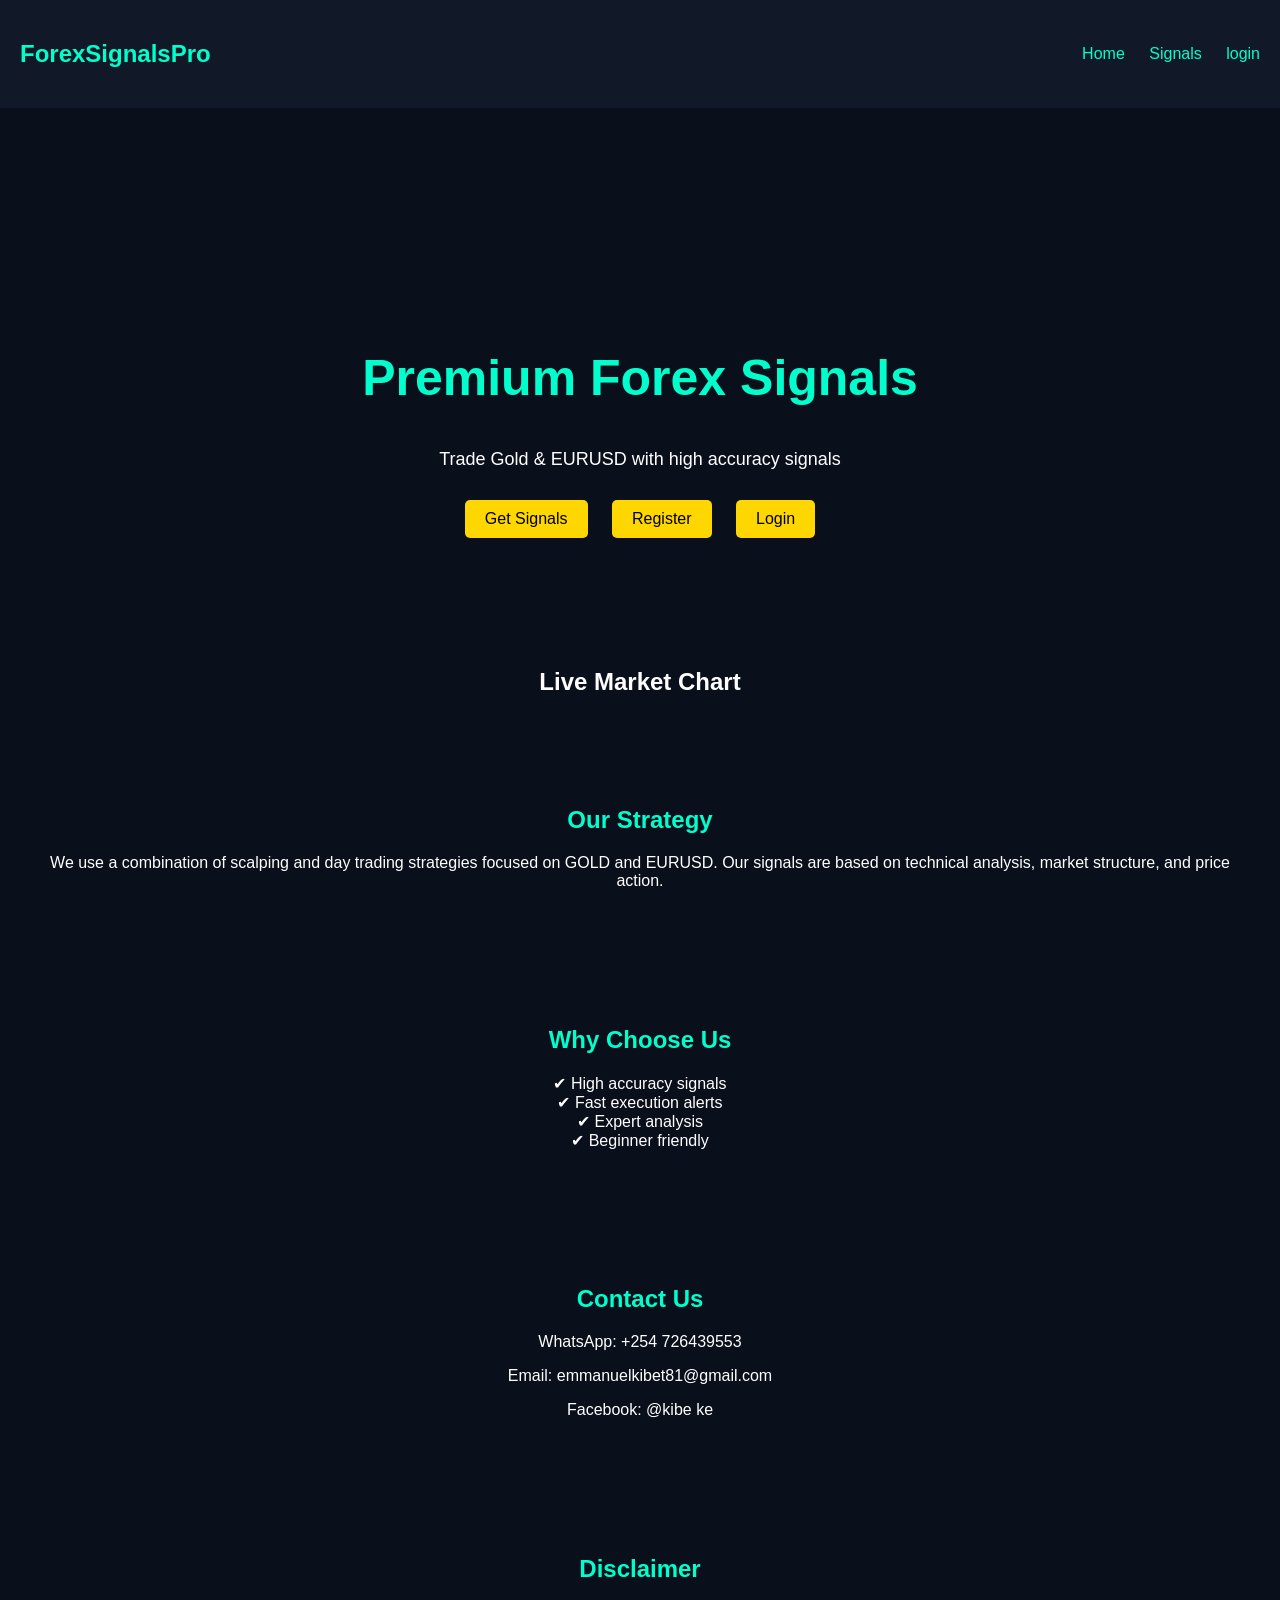
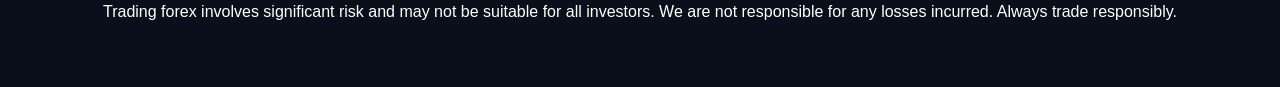
<file: index.html>
<!DOCTYPE html>
<html lang="en">
<head>
    <meta charset="UTF-8">
    <meta name="viewport" content="width=device-width, initial-scale=1.0">
    <title>Forex Signals Pro</title>
    <link rel="stylesheet" href="css/style.css">
</head>
<body>

<!-- NAVBAR -->
<header>
    <h2 class="logo">ForexSignalsPro</h2>
    <nav>
        <a href="#">Home</a>
        <a href="dashboard.html">Signals</a>
        <a href="admin.html">login</a>
    </nav>
</header>

<!-- HERO -->
<section class="hero">
    <h1>Premium Forex Signals</h1>
    <p>Trade Gold & EURUSD with high accuracy signals</p>

    <button onclick="joinNow()">Get Signals</button>
    <button onclick="goToRegister()">Register</button>
    <button onclick="goToLogin()">Login</button>
</section>

    <h2 style="text-align:center;">Live Market Chart</h2>

    <div class="chart-container">
    <div id="tradingview_chart"></div>
</div>

<script src="https://s3.tradingview.com/tv.js"></script>

<script>
new TradingView.widget({
    "width": "100%",
    "height": 500,
    "symbol": "FX:XAUUSD",
    "interval": "15",
    "timezone": "Africa/Nairobi",
    "theme": "dark",
    "style": "1",
    "locale": "en",
    "toolbar_bg": "#f1f3f6",
    "enable_publishing": false,
    "hide_side_toolbar": false,
    "allow_symbol_change": true,
    "container_id": "tradingview_chart"
});
</script>

    <div class="tradingview-widget-container">
        <div id="tradingview_chart"></div>
    </div>
</section>

<script src="https://s3.tradingview.com/tv.js"></script>

<script>
new TradingView.widget({
    "width": "100%",
    "height": 500,
    "symbol": "FX:XAUUSD", // GOLD
    "interval": "5",
    "timezone": "Africa/Nairobi",
    "theme": "dark",
    "style": "1",
    "locale": "en",
    "toolbar_bg": "#0a0f1c",
    "enable_publishing": false,
    "allow_symbol_change": true,
    "container_id": "tradingview_chart",
    "studies": [
        "RSI"
    ]
});
</script>

<!-- STRATEGY -->
<section class="section">
    <h2>Our Strategy</h2>
    <p>We use a combination of scalping and day trading strategies focused on GOLD and EURUSD. Our signals are based on technical analysis, market structure, and price action.</p>
</section>

<!-- WHY US -->
<section class="section">
    <h2>Why Choose Us</h2>
    <ul>
        <li>✔ High accuracy signals</li>
        <li>✔ Fast execution alerts</li>
        <li>✔ Expert analysis</li>
        <li>✔ Beginner friendly</li>
    </ul>
</section>

<!-- CONTACT -->
<section class="section">
    <h2>Contact Us</h2>
    <p>WhatsApp: +254 726439553</p>
    <p>Email: emmanuelkibet81@gmail.com</p>
    <p>Facebook: @kibe ke</p>
</section>

<!-- DISCLAIMER -->
<section class="section">
    <h2>Disclaimer</h2>
    <p>
        Trading forex involves significant risk and may not be suitable for all investors.
        We are not responsible for any losses incurred. Always trade responsibly.
    </p>
</section>

<script src="js/script.js"></script>
<style>
html {
    scroll-behavior: smooth;
}
</style>
</body>
</html>
</file>
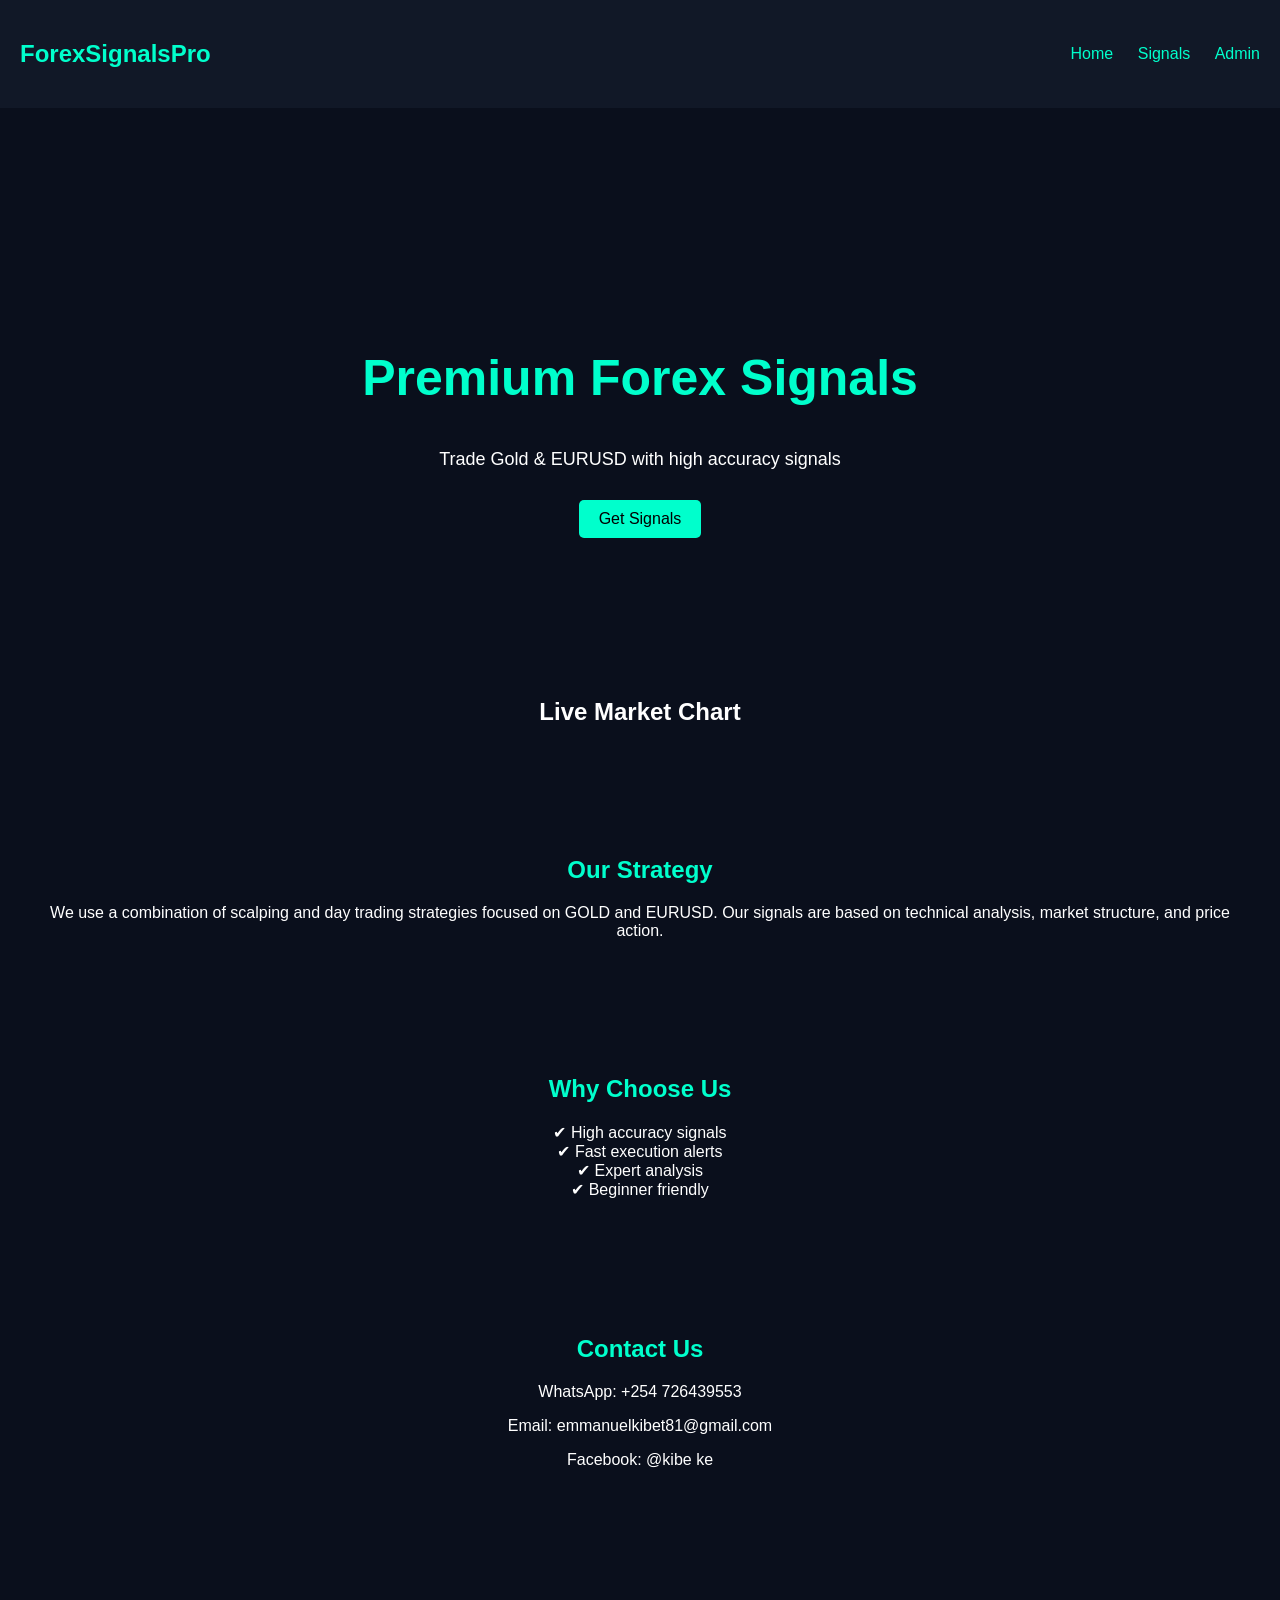
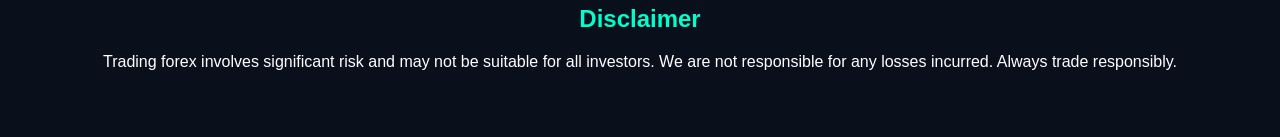
<file: Desktop/forex-signals-pro/index.html>
<!DOCTYPE html>
<html lang="en">
<head>
    <meta charset="UTF-8">
    <meta name="viewport" content="width=device-width, initial-scale=1.0">
    <title>Forex Signals Pro</title>
    <link rel="stylesheet" href="css/style.css">
</head>
<body>

<!-- NAVBAR -->
<header>
    <h2 class="logo">ForexSignalsPro</h2>
    <nav>
        <a href="#">Home</a>
        <a href="dashboard.html">Signals</a>
        <a href="login.html">Admin</a>
    </nav>
</header>

<!-- HERO -->
<section class="hero">
    <h1>Premium Forex Signals</h1>
    <p>Trade Gold & EURUSD with high accuracy signals</p>
    <button onclick="window.location.href='dashboard.html'">Get Signals</button>
</section>

<section style="padding: 40px;">
    <h2 style="text-align:center;">Live Market Chart</h2>

    <div class="tradingview-widget-container">
        <div id="tradingview_chart"></div>
    </div>
</section>

<script src="https://s3.tradingview.com/tv.js"></script>

<script>
new TradingView.widget({
    "width": "100%",
    "height": 500,
    "symbol": "FX:XAUUSD", // GOLD
    "interval": "5",
    "timezone": "Africa/Nairobi",
    "theme": "dark",
    "style": "1",
    "locale": "en",
    "toolbar_bg": "#0a0f1c",
    "enable_publishing": false,
    "allow_symbol_change": true,
    "container_id": "tradingview_chart",
    "studies": [
        "Moving Average",
        "RSI"
    ]
});
</script>

<!-- STRATEGY -->
<section class="section">
    <h2>Our Strategy</h2>
    <p>We use a combination of scalping and day trading strategies focused on GOLD and EURUSD. Our signals are based on technical analysis, market structure, and price action.</p>
</section>

<!-- WHY US -->
<section class="section">
    <h2>Why Choose Us</h2>
    <ul>
        <li>✔ High accuracy signals</li>
        <li>✔ Fast execution alerts</li>
        <li>✔ Expert analysis</li>
        <li>✔ Beginner friendly</li>
    </ul>
</section>

<!-- CONTACT -->
<section class="section">
    <h2>Contact Us</h2>
    <p>WhatsApp: +254 726439553</p>
    <p>Email: emmanuelkibet81@gmail.com</p>
    <p>Facebook: @kibe ke</p>
</section>

<!-- DISCLAIMER -->
<section class="section">
    <h2>Disclaimer</h2>
    <p>
        Trading forex involves significant risk and may not be suitable for all investors.
        We are not responsible for any losses incurred. Always trade responsibly.
    </p>
</section>

<script src="js/script.js"></script>
</body>
</html>
</file>
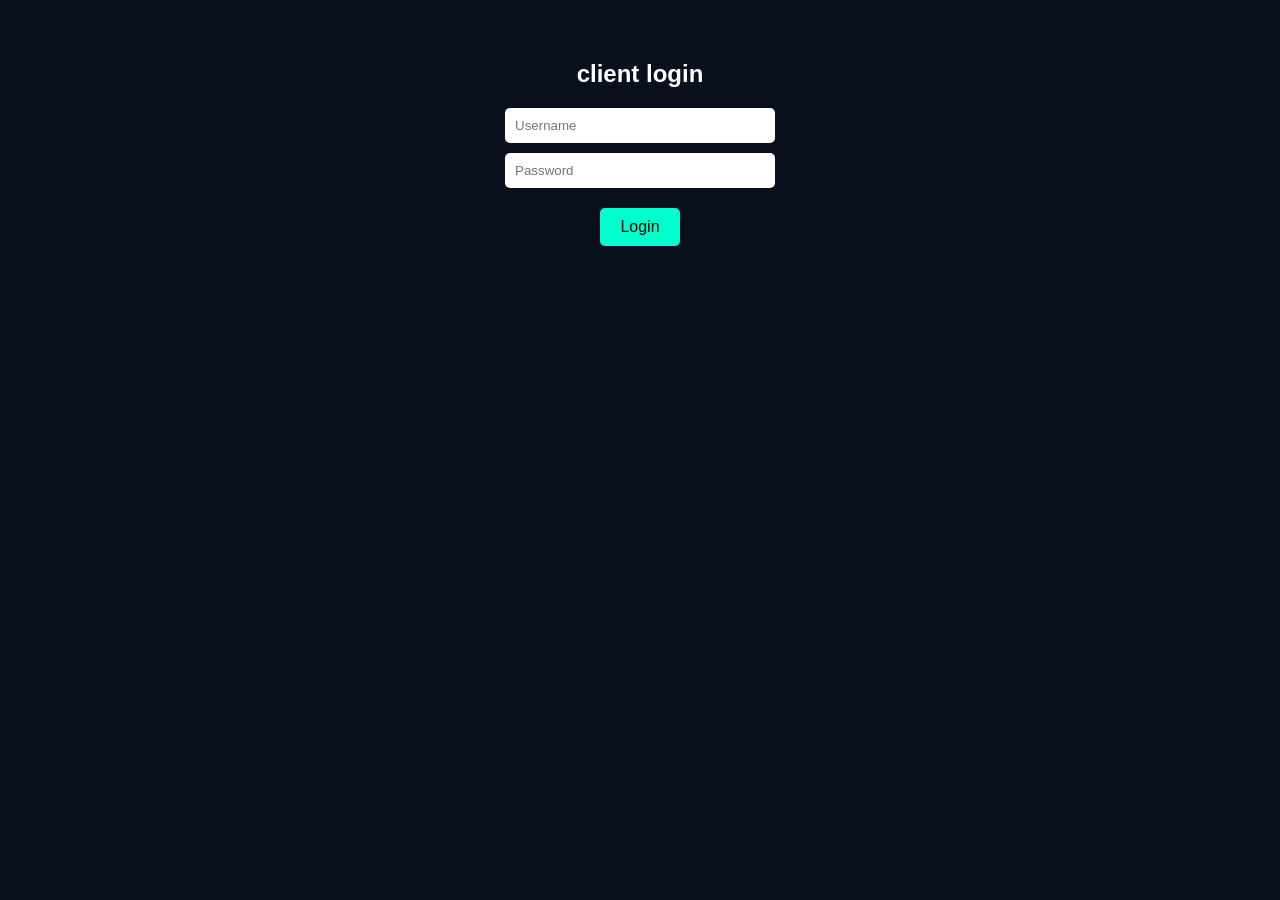
<file: admin.html>
<!DOCTYPE html>
<html lang="en">
<head>
    <meta charset="UTF-8">
    <meta name="viewport" content="width=device-width, initial-scale=1.0">
    <title>Admin Panel</title>
    <link rel="stylesheet" href="css/style.css">
</head>
<body>

    <header>
     <h2 class="logo">Admin Panel</h2>
         <nav>
           <a href="index.html">Home</a>
           <a href="dashboard.html">Dashboard</a>
           <a href="#" onclick="logout()">Logout</a>
         </nav>
    </header>

    <section class="dashboard">
        <h1>Add New Signal</h1>

        <input id="pair" placeholder="Pair (e.g. EURUSD)">
<select id="type">
    <option value="BUY">BUY</option>
    <option value="SELL">SELL</option>
</select>
<input id="entry" placeholder="Entry">
<input id="tp" placeholder="Take Profit">
<input id="sl" placeholder="Stop Loss">

<button onclick="addSignal()">Add Signal</button>
        
        <div id="signals-container"></div>
    </section>

    <script src="js/script.js"></script>

    <div id="stats-chart"></div>
</body>
</html>
</file>
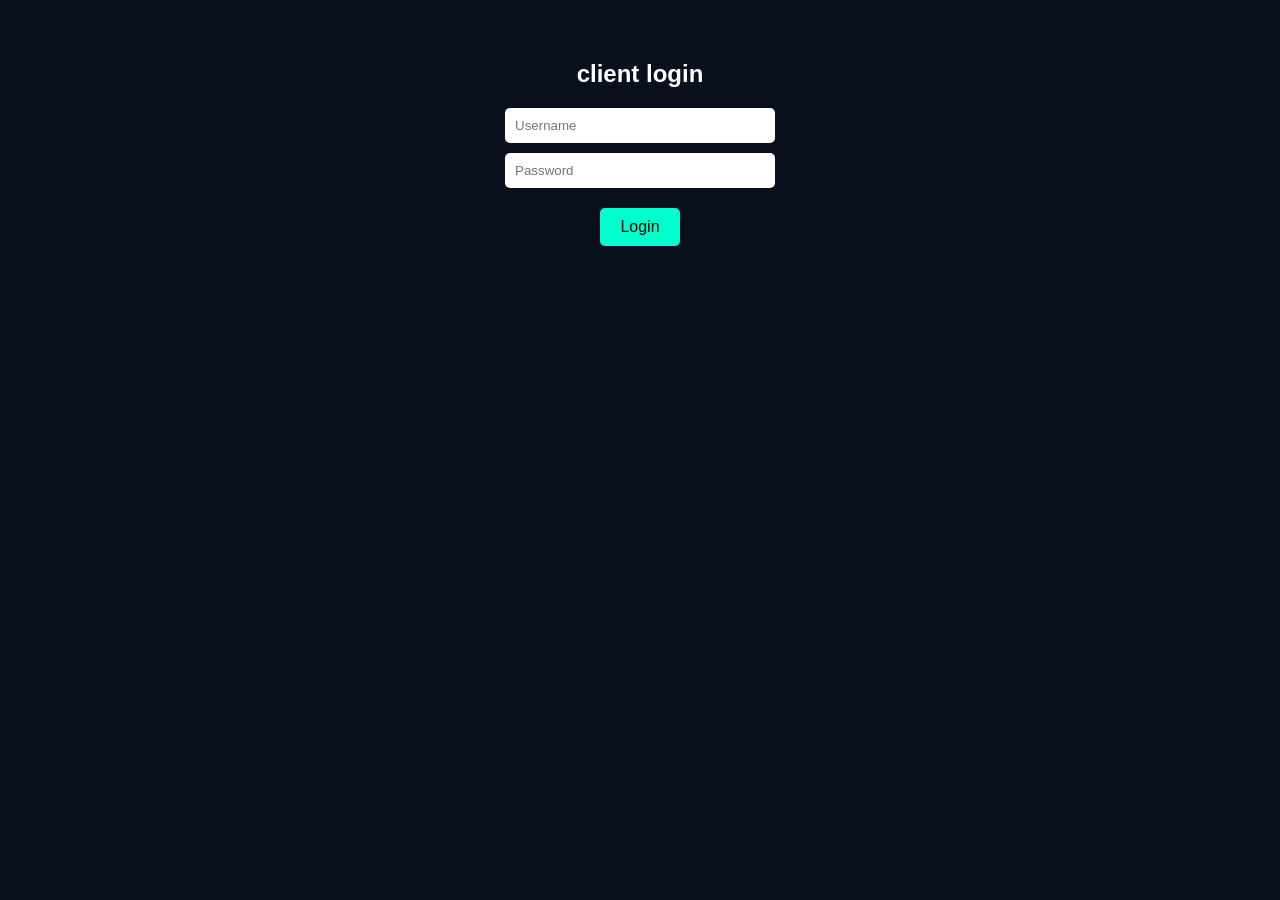
<file: dashboard.html>
<!DOCTYPE html>
<html lang="en">
<head>
    <meta charset="UTF-8">
    <meta name="viewport" content="width=device-width, initial-scale=1.0">
    <title>Signals Dashboard</title>
    <link rel="stylesheet" href="css/style.css">
</head>
<body>

    <header>
        <h2 class="logo">ForexSignalsPro</h2>
        <nav>
            <a href="index.html">Home</a>
            <a href="#">Signals</a>
            <a href="#">Logout</a>
        </nav>
    </header>

    <section class="dashboard">
    <h1>Live Forex Signals</h1>

<h2>Profit Calculator</h2>

<div class="calculator">
    <input type="number" id="lot" placeholder="Lot Size (e.g 0.1)">
    <input type="number" id="pips" placeholder="Pips">
    <button onclick="calculateProfit()">Calculate</button>

    <p id="result"></p>
</div>

<h2>Performance</h2>

<div class="stats">
    <p>Total Signals: <span id="total"></span></p>
    <p>Closed Signals: <span id="closed"></span></p>
    <p>Active Signals: <span id="active"></span></p>
</div>

    <div id="signals-container"></div>
</section>

<script src="js/script.js"></script>

<div id="stats-chart"></div>

</body>
</html>
</file>
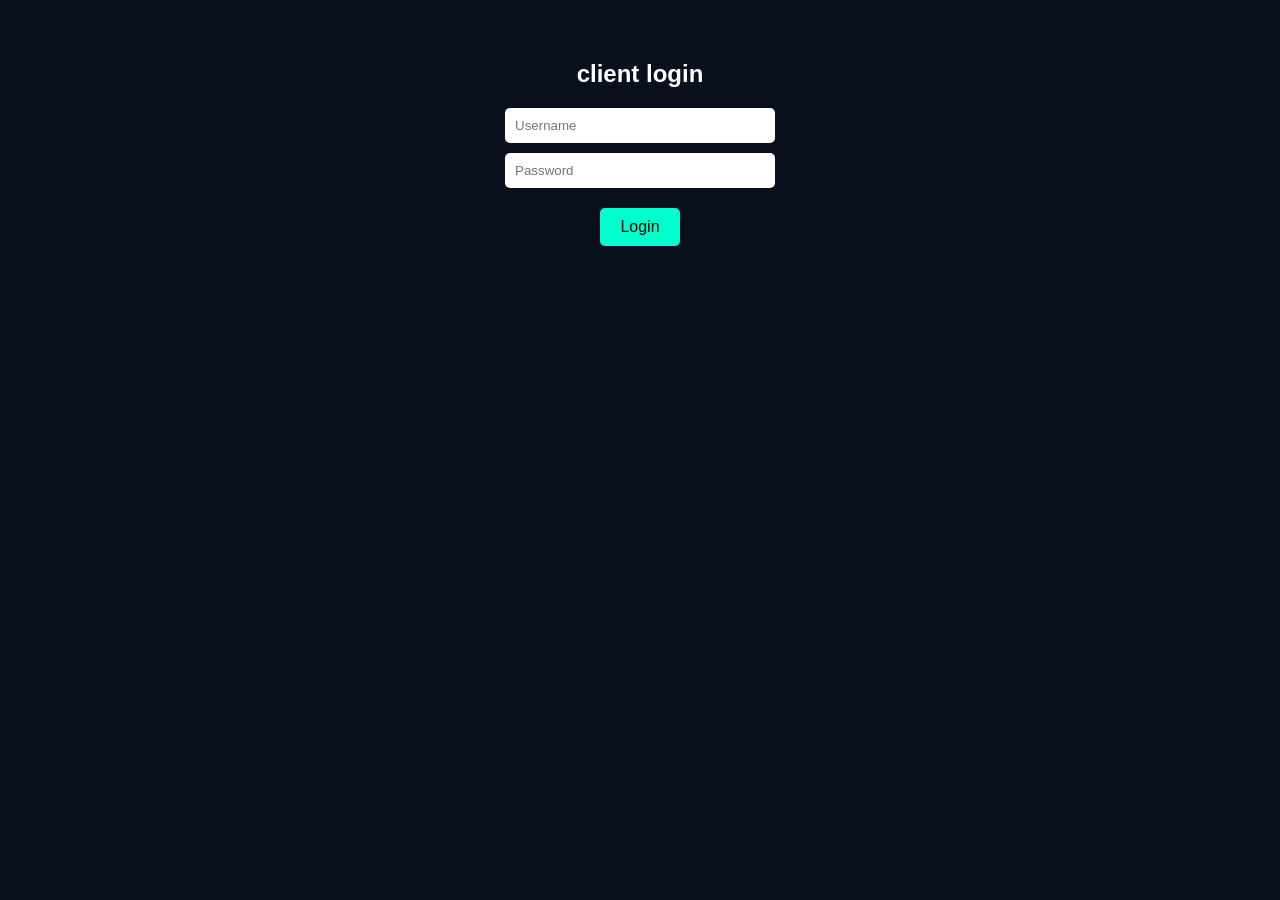
<file: login.html>
<!DOCTYPE html>
<html lang="en">
<head>
    <meta charset="UTF-8">
    <meta name="viewport" content="width=device-width, initial-scale=1.0">
    <title>Login</title>
    <link rel="stylesheet" href="css/style.css">
</head>
<body>

    <section class="dashboard">
        <h1>client login</h1>

        <input type="text" id="username" placeholder="Username">
        <input type="password" id="password" placeholder="Password">

        <button onclick="login()">Login</button>
    </section>

    <script src="js/script.js"></script>
</body>
</html>
</file>
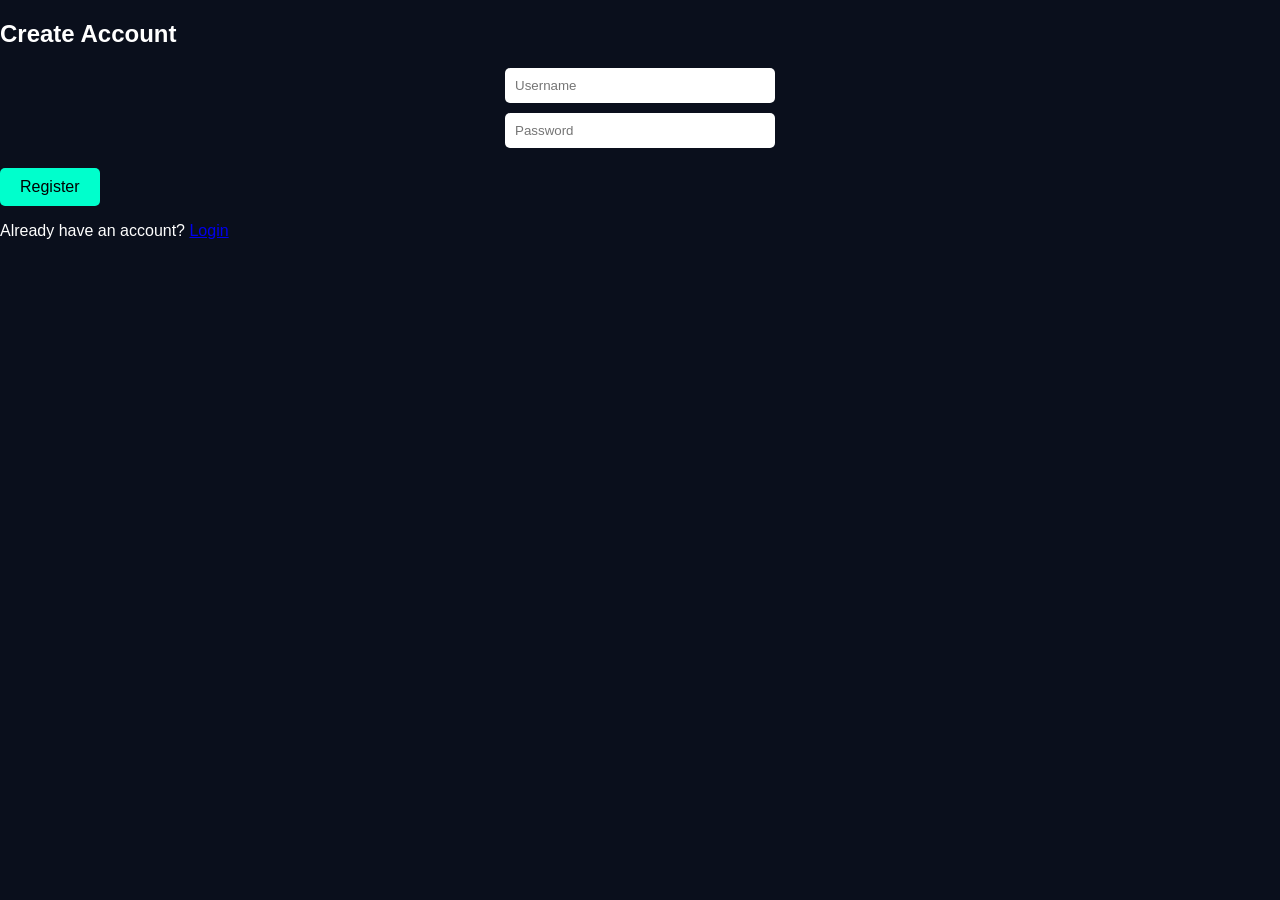
<file: register.html>
<!DOCTYPE html>
<html>
<head>
    <title>Register</title>
    <link rel="stylesheet" href="css/style.css">
</head>
<body>

<h2>Create Account</h2>

<input type="text" id="regUsername" placeholder="Username">
<input type="password" id="regPassword" placeholder="Password">

<button onclick="register()">Register</button>

<p>Already have an account? <a href="login.html">Login</a></p>

<script src="js/script.js"></script>

</body>
</html>
</file>
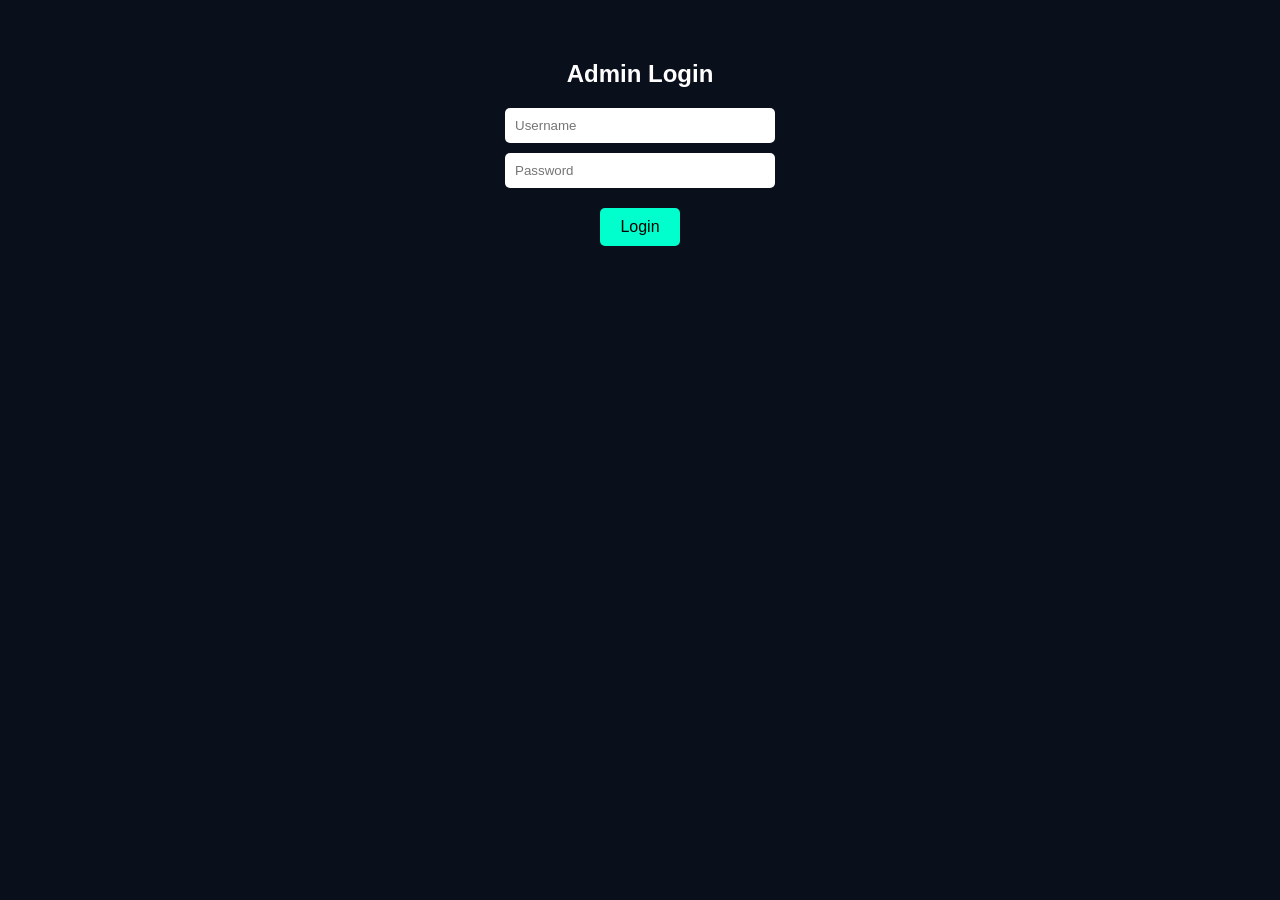
<file: Desktop/forex-signals-pro/admin.html>
<!DOCTYPE html>
<html lang="en">
<head>
    <meta charset="UTF-8">
    <meta name="viewport" content="width=device-width, initial-scale=1.0">
    <title>Admin Panel</title>
    <link rel="stylesheet" href="css/style.css">
</head>
<body>

    <header>
     <h2 class="logo">Admin Panel</h2>
         <nav>
           <a href="index.html">Home</a>
           <a href="dashboard.html">Dashboard</a>
           <a href="#" onclick="logout()">Logout</a>
         </nav>
    </header>

    <section class="dashboard">
        <h1>Add New Signal</h1>

        <input type="text" id="pair" placeholder="Pair (e.g. GOLD)">
        <input type="text" id="type" placeholder="Type (BUY or SELL)">
        <input type="text" id="entry" placeholder="Entry">
        <input type="text" id="tp" placeholder="Take Profit">
        <input type="text" id="sl" placeholder="Stop Loss">

        <br><br>
        <button onclick="addSignal()">Add Signal</button>
        
        <div id="signals-container"></div>
    </section>

    <script src="js/script.js"></script>
</body>
</html>
</file>
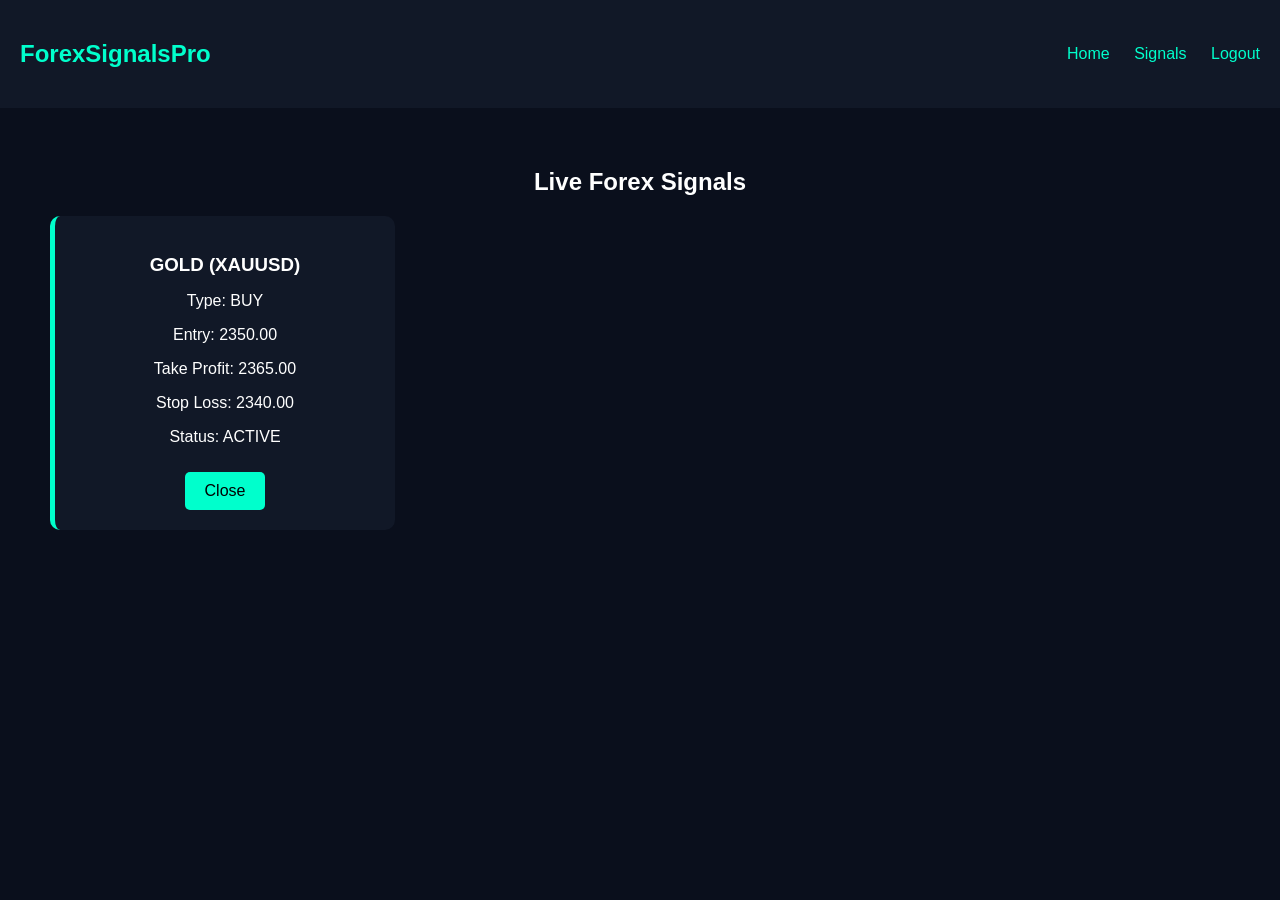
<file: Desktop/forex-signals-pro/dashboard.html>
<!DOCTYPE html>
<html lang="en">
<head>
    <meta charset="UTF-8">
    <meta name="viewport" content="width=device-width, initial-scale=1.0">
    <title>Signals Dashboard</title>
    <link rel="stylesheet" href="css/style.css">
</head>
<body>

    <header>
        <h2 class="logo">ForexSignalsPro</h2>
        <nav>
            <a href="index.html">Home</a>
            <a href="#">Signals</a>
            <a href="#">Logout</a>
        </nav>
    </header>

    <section class="dashboard">
    <h1>Live Forex Signals</h1>

    <div id="signals-container"></div>
</section>

<script src="js/script.js"></script>

</body>
</html>
</file>
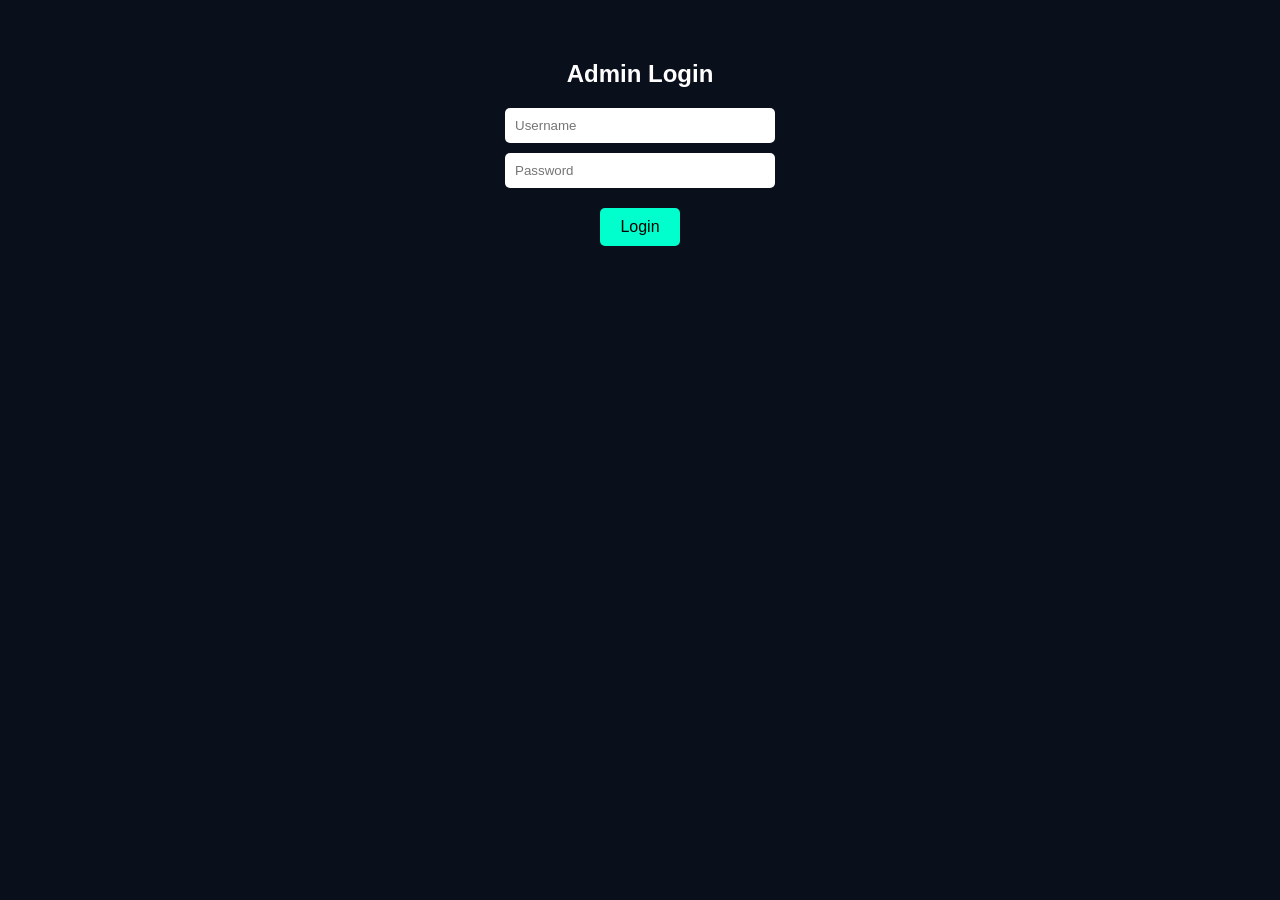
<file: Desktop/forex-signals-pro/login.html>
<!DOCTYPE html>
<html lang="en">
<head>
    <meta charset="UTF-8">
    <meta name="viewport" content="width=device-width, initial-scale=1.0">
    <title>Login</title>
    <link rel="stylesheet" href="css/style.css">
</head>
<body>

    <section class="dashboard">
        <h1>Admin Login</h1>

        <input type="text" id="username" placeholder="Username">
        <input type="password" id="password" placeholder="Password">

        <button onclick="login()">Login</button>
    </section>

    <script src="js/script.js"></script>
</body>
</html>
</file>
<file: css/style.css>
body {
    margin: 0;
    font-family: Arial, sans-serif;
    background-color: #0b0f19;
    color: white;
}

/* NAVBAR */
header {
    display: flex;
    justify-content: space-between;
    align-items: center;
    padding: 20px 50px;
    background: #111827;
}

.logo {
    color: #00ffcc;
}

nav a {
    color: white;
    margin-left: 20px;
    text-decoration: none;
}

nav a:hover {
    color: #00ffcc;
}

/* HERO */
.hero {
    text-align: center;
    margin-top: 100px;
}

.hero h1 {
    font-size: 50px;
    color: #00ffcc;
}

.hero p {
    font-size: 18px;
    margin: 20px 0;
}

button {
    padding: 15px 30px;
    background: #00ffcc;
    border: none;
    font-size: 16px;
    cursor: pointer;
    border-radius: 5px;
}

button:hover {
    background: #00ccaa;
}

/* DASHBOARD */
.dashboard {
    padding: 40px;
    text-align: center;
}

.signal-card {
    background: #111827;
    margin: 20px auto;
    padding: 20px;
    width: 300px;
    border-radius: 10px;
}

.signal-card.buy {
    border-left: 5px solid #00ffcc;
}

.signal-card.sell {
    border-left: 5px solid red;
}

.signal-card h3 {
    margin-bottom: 10px;
}

input {
    display: block;
    margin: 10px auto;
    padding: 10px;
    width: 250px;
    border-radius: 5px;
    border: none;
}

button {
    margin-top: 10px;
}

.section {
    padding: 50px;
    text-align: center;
}

.section h2 {
    color: #00ffcc;
    margin-bottom: 20px;
}

.section p, .section li {
    font-size: 16px;
}

ul {
    list-style: none;
    padding: 0;
}

body {
    background: #0a0f1c;
    color: white;
    font-family: Arial, sans-serif;
}

header {
    display: flex;
    justify-content: space-between;
    padding: 20px;
    background: #111827;
}

nav a {
    color: #00ffcc;
    margin-left: 20px;
    text-decoration: none;
}

.hero {
    text-align: center;
    padding: 100px 20px;
}

button {
    background: #00ffcc;
    border: none;
    padding: 10px 20px;
    cursor: pointer;
}

.signal-card {
    background: #111827;
    padding: 20px;
    margin: 10px;
    border-radius: 10px;
}

.buy {
    border-left: 5px solid green;
}

.sell {
    border-left: 5px solid red;
}

.hero button {
    margin: 10px;
    padding: 10px 20px;
    border: none;
    background: gold;
    color: black;
    border-radius: 5px;
    cursor: pointer;
}

.hero button:hover {
    background: orange;
}

.chart-container {
    margin: 40px auto;
    width: 95%;
}
</file>
<file: Desktop/forex-signals-pro/css/style.css>
body {
    margin: 0;
    font-family: Arial, sans-serif;
    background-color: #0b0f19;
    color: white;
}

/* NAVBAR */
header {
    display: flex;
    justify-content: space-between;
    align-items: center;
    padding: 20px 50px;
    background: #111827;
}

.logo {
    color: #00ffcc;
}

nav a {
    color: white;
    margin-left: 20px;
    text-decoration: none;
}

nav a:hover {
    color: #00ffcc;
}

/* HERO */
.hero {
    text-align: center;
    margin-top: 100px;
}

.hero h1 {
    font-size: 50px;
    color: #00ffcc;
}

.hero p {
    font-size: 18px;
    margin: 20px 0;
}

button {
    padding: 15px 30px;
    background: #00ffcc;
    border: none;
    font-size: 16px;
    cursor: pointer;
    border-radius: 5px;
}

button:hover {
    background: #00ccaa;
}

/* DASHBOARD */
.dashboard {
    padding: 40px;
    text-align: center;
}

.signal-card {
    background: #111827;
    margin: 20px auto;
    padding: 20px;
    width: 300px;
    border-radius: 10px;
}

.signal-card.buy {
    border-left: 5px solid #00ffcc;
}

.signal-card.sell {
    border-left: 5px solid red;
}

.signal-card h3 {
    margin-bottom: 10px;
}

input {
    display: block;
    margin: 10px auto;
    padding: 10px;
    width: 250px;
    border-radius: 5px;
    border: none;
}

button {
    margin-top: 10px;
}

.section {
    padding: 50px;
    text-align: center;
}

.section h2 {
    color: #00ffcc;
    margin-bottom: 20px;
}

.section p, .section li {
    font-size: 16px;
}

ul {
    list-style: none;
    padding: 0;
}

body {
    background: #0a0f1c;
    color: white;
    font-family: Arial, sans-serif;
}

header {
    display: flex;
    justify-content: space-between;
    padding: 20px;
    background: #111827;
}

nav a {
    color: #00ffcc;
    margin-left: 20px;
    text-decoration: none;
}

.hero {
    text-align: center;
    padding: 100px 20px;
}

button {
    background: #00ffcc;
    border: none;
    padding: 10px 20px;
    cursor: pointer;
}

.signal-card {
    background: #111827;
    padding: 20px;
    margin: 10px;
    border-radius: 10px;
}

.buy {
    border-left: 5px solid green;
}

.sell {
    border-left: 5px solid red;
}
</file>
